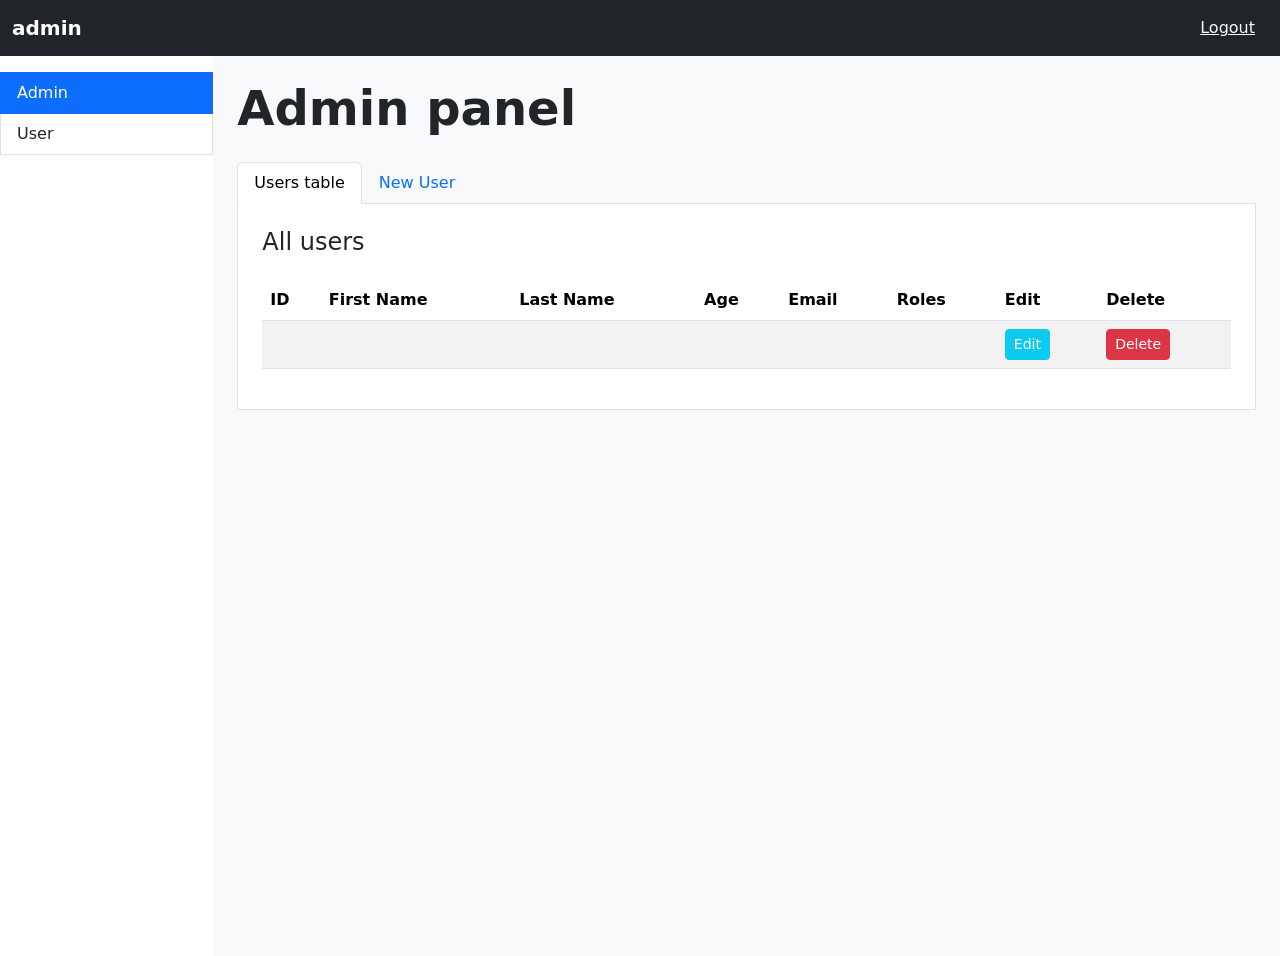
<file: src/main/resources/templates/admin.html>
<!DOCTYPE html>
<html xmlns:th="http://www.thymeleaf.org">
<head>
    <meta charset="UTF-8">
    <title>Admin panel</title>
    <link href="https://cdn.jsdelivr.net/npm/bootstrap@5.3.3/dist/css/bootstrap.min.css" rel="stylesheet">
</head>
<body class="bg-light">

<nav class="navbar navbar-dark bg-dark">
    <div class="container-fluid">
        <span class="navbar-brand">
            <strong th:text="${currentUser.username}">admin</strong>
        </span>

        <form th:action="@{/logout}" method="post">
            <button class="btn btn-link text-light">Logout</button>
        </form>
    </div>
</nav>

<div class="container-fluid">
    <div class="row">

        <div class="col-2 bg-white min-vh-100 p-0">
            <div class="list-group rounded-0 mt-3">
                <a th:href="@{/admin}" class="list-group-item list-group-item-action active">Admin</a>
                <a th:href="@{/user}" class="list-group-item list-group-item-action">User</a>
            </div>
        </div>

        <div class="col-10 p-4">
            <h1 class="mb-4 fw-bold display-5">Admin panel</h1>

            <ul class="nav nav-tabs">
                <li class="nav-item">
                    <button class="nav-link active" data-bs-toggle="tab" data-bs-target="#usersTab" type="button">
                        Users table
                    </button>
                </li>
                <li class="nav-item">
                    <button class="nav-link" data-bs-toggle="tab" data-bs-target="#newUserTab" type="button">
                        New User
                    </button>
                </li>
            </ul>

            <div class="tab-content border border-top-0 bg-white">
                <div class="tab-pane fade show active p-4" id="usersTab">
                    <h4 class="mb-4">All users</h4>

                    <table class="table table-striped align-middle">
                        <thead>
                        <tr>
                            <th>ID</th>
                            <th>First Name</th>
                            <th>Last Name</th>
                            <th>Age</th>
                            <th>Email</th>
                            <th>Roles</th>
                            <th>Edit</th>
                            <th>Delete</th>
                        </tr>
                        </thead>
                        <tbody>
                        <tr th:each="userItem : ${users}">
                            <td th:text="${userItem.id}"></td>
                            <td th:text="${userItem.firstName}"></td>
                            <td th:text="${userItem.lastName}"></td>
                            <td th:text="${userItem.age}"></td>
                            <td th:text="${userItem.username}"></td>
                            <td>
                                <span th:each="role : ${userItem.roles}"
                                      th:text="${role.name} + ' '"></span>
                            </td>
                            <td>
                                <button type="button"
                                        class="btn btn-info btn-sm text-white"
                                        data-bs-toggle="modal"
                                        th:attr="data-bs-target='#editModal__' + ${userItem.id}">
                                    Edit
                                </button>
                            </td>
                            <td>
                                <button type="button"
                                        class="btn btn-danger btn-sm"
                                        data-bs-toggle="modal"
                                        th:attr="data-bs-target='#deleteModal__' + ${userItem.id}">
                                    Delete
                                </button>
                            </td>
                        </tr>
                        </tbody>
                    </table>
                </div>

                <div class="tab-pane fade p-4" id="newUserTab">
                    <h4 class="mb-4">Add new user</h4>

                    <div class="row justify-content-center">
                        <div class="col-md-5">
                            <form th:action="@{/admin}" method="post" th:object="${user}" class="text-center">

                                <div class="mb-3">
                                    <label class="form-label fw-bold">First name</label>
                                    <input type="text" class="form-control" th:field="*{firstName}">
                                </div>

                                <div class="mb-3">
                                    <label class="form-label fw-bold">Last name</label>
                                    <input type="text" class="form-control" th:field="*{lastName}">
                                </div>

                                <div class="mb-3">
                                    <label class="form-label fw-bold">Age</label>
                                    <input type="number" class="form-control" th:field="*{age}">
                                </div>

                                <div class="mb-3">
                                    <label class="form-label fw-bold">Email</label>
                                    <input type="text" class="form-control" th:field="*{username}">
                                </div>

                                <div class="mb-3">
                                    <label class="form-label fw-bold">Password</label>
                                    <input type="password" class="form-control" th:field="*{password}">
                                </div>

                                <div class="mb-3">
                                    <label class="form-label fw-bold">Role</label>
                                    <select class="form-select" name="roles" multiple size="2">
                                        <option th:each="role : ${allRoles}"
                                                th:value="${role.id}"
                                                th:text="${role.name}">
                                        </option>
                                    </select>
                                </div>

                                <button type="submit" class="btn btn-success">Add new user</button>
                            </form>
                        </div>
                    </div>
                </div>
            </div>

            <!-- EDIT MODALS -->
            <div th:each="userItem : ${users}">
                <div class="modal fade" th:id="'editModal__' + ${userItem.id}" tabindex="-1">
                    <div class="modal-dialog">
                        <div class="modal-content">
                            <form th:action="@{/admin/edit}" method="post">
                                <div class="modal-header">
                                    <h5 class="modal-title">Edit user</h5>
                                    <button type="button" class="btn-close" data-bs-dismiss="modal"></button>
                                </div>

                                <div class="modal-body">

                                    <div class="mb-3">
                                        <label class="form-label fw-bold">ID</label>
                                        <input type="text" class="form-control" name="id" th:value="${userItem.id}" readonly>
                                    </div>

                                    <div class="mb-3">
                                        <label class="form-label fw-bold">First Name</label>
                                        <input type="text" class="form-control" name="firstName" th:value="${userItem.firstName}">
                                    </div>

                                    <div class="mb-3">
                                        <label class="form-label fw-bold">Last Name</label>
                                        <input type="text" class="form-control" name="lastName" th:value="${userItem.lastName}">
                                    </div>

                                    <div class="mb-3">
                                        <label class="form-label fw-bold">Age</label>
                                        <input type="number" class="form-control" name="age" th:value="${userItem.age}">
                                    </div>

                                    <div class="mb-3">
                                        <label class="form-label fw-bold">Email</label>
                                        <input type="text" class="form-control" name="username" th:value="${userItem.username}">
                                    </div>

                                    <div class="mb-3">
                                        <label class="form-label fw-bold">Password</label>
                                        <input type="password" class="form-control" name="password" placeholder="New password">
                                    </div>

                                    <div class="mb-3">
                                        <label class="form-label fw-bold">Roles</label>
                                        <select class="form-select" name="roles" multiple size="2">
                                            <option th:each="role : ${allRoles}"
                                                    th:value="${role.id}"
                                                    th:text="${role.name}">
                                            </option>
                                        </select>
                                    </div>

                                </div>

                                <div class="modal-footer">
                                    <button type="button" class="btn btn-secondary" data-bs-dismiss="modal">Close</button>
                                    <button type="submit" class="btn btn-primary">Edit</button>
                                </div>
                            </form>
                        </div>
                    </div>
                </div>
            </div>

            <!-- DELETE MODALS -->
            <div th:each="userItem : ${users}">
                <div class="modal fade" th:id="'deleteModal__' + ${userItem.id}" tabindex="-1">
                    <div class="modal-dialog">
                        <div class="modal-content">
                            <form th:action="@{/admin/delete}" method="post">
                                <div class="modal-header">
                                    <h5 class="modal-title">Delete user</h5>
                                    <button type="button" class="btn-close" data-bs-dismiss="modal"></button>
                                </div>

                                <div class="modal-body">

                                    <div class="mb-3">
                                        <label class="form-label fw-bold">ID</label>
                                        <input type="text" class="form-control" name="id" th:value="${userItem.id}" readonly>
                                    </div>

                                    <div class="mb-3">
                                        <label class="form-label fw-bold">First Name</label>
                                        <input type="text" class="form-control" th:value="${userItem.firstName}" disabled>
                                    </div>

                                    <div class="mb-3">
                                        <label class="form-label fw-bold">Last Name</label>
                                        <input type="text" class="form-control" th:value="${userItem.lastName}" disabled>
                                    </div>

                                    <div class="mb-3">
                                        <label class="form-label fw-bold">Age</label>
                                        <input type="number" class="form-control" th:value="${userItem.age}" disabled>
                                    </div>

                                    <div class="mb-3">
                                        <label class="form-label fw-bold">Email</label>
                                        <input type="text" class="form-control" th:value="${userItem.username}" disabled>
                                    </div>

                                </div>

                                <div class="modal-footer">
                                    <button type="button" class="btn btn-secondary" data-bs-dismiss="modal">Close</button>
                                    <button type="submit" class="btn btn-danger">Delete</button>
                                </div>
                            </form>
                        </div>
                    </div>
                </div>
            </div>

        </div>

    </div>
</div>

<script src="https://cdn.jsdelivr.net/npm/bootstrap@5.3.3/dist/js/bootstrap.bundle.min.js"></script>
</body>
</html>
</file>
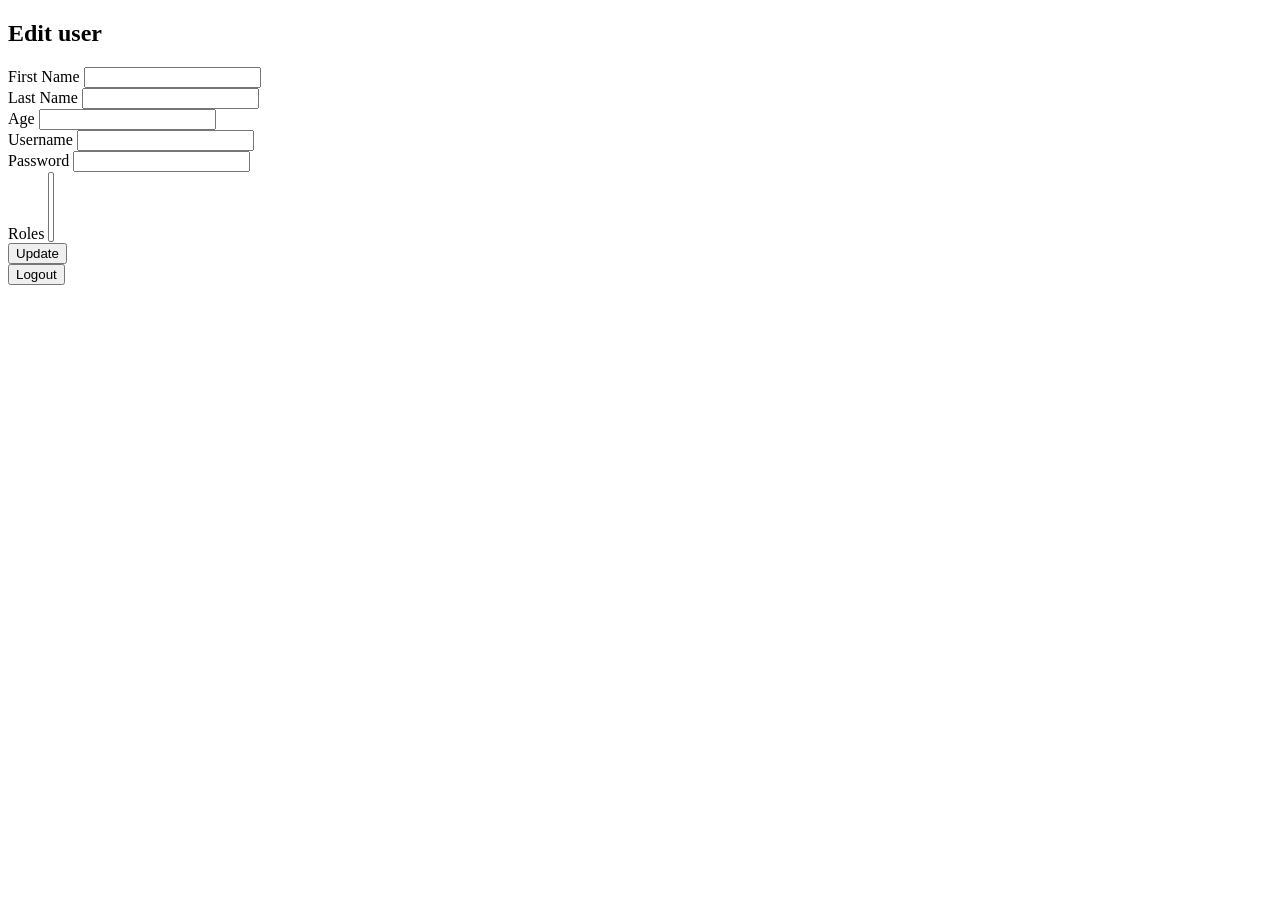
<file: src/main/resources/templates/edit.html>
<!DOCTYPE html>
<html xmlns:th="http://www.thymeleaf.org" lang="en">
<head>
  <meta charset="UTF-8">
  <title>Edit user</title>
  <link rel="stylesheet" th:href="@{/css/style.css}">
</head>
<body>

<h2>Edit user</h2>

<form th:action="@{/admin/edit}" method="post" th:object="${user}">
  <input type="hidden" th:field="*{id}"/>

  <div>
    <label for="firstName">First Name</label>
    <input type="text" th:field="*{firstName}" id="firstName"/>
  </div>

  <div>
    <label for="lastName">Last Name</label>
    <input type="text" th:field="*{lastName}" id="lastName"/>
  </div>

  <div>
    <label for="age">Age</label>
    <input type="number" th:field="*{age}" id="age"/>
  </div>

  <div>
    <label for="username">Username</label>
    <input type="text" th:field="*{username}" id="username"/>
  </div>

  <div>
    <label for="password">Password</label>
    <input type="password" th:field="*{password}" id="password"/>
  </div>

  <div>
    <label for="roles">Roles</label>
    <select th:field="*{roles}" id="roles" multiple>
      <option th:each="role : ${allRoles}"
              th:value="${role.id}"
              th:text="${role.name}">
      </option>
    </select>
  </div>

  <div>
    <button type="submit">Update</button>
  </div>
</form>

<form th:action="@{/logout}" method="post">
  <button type="submit">Logout</button>
</form>

</body>
</html>
</file>
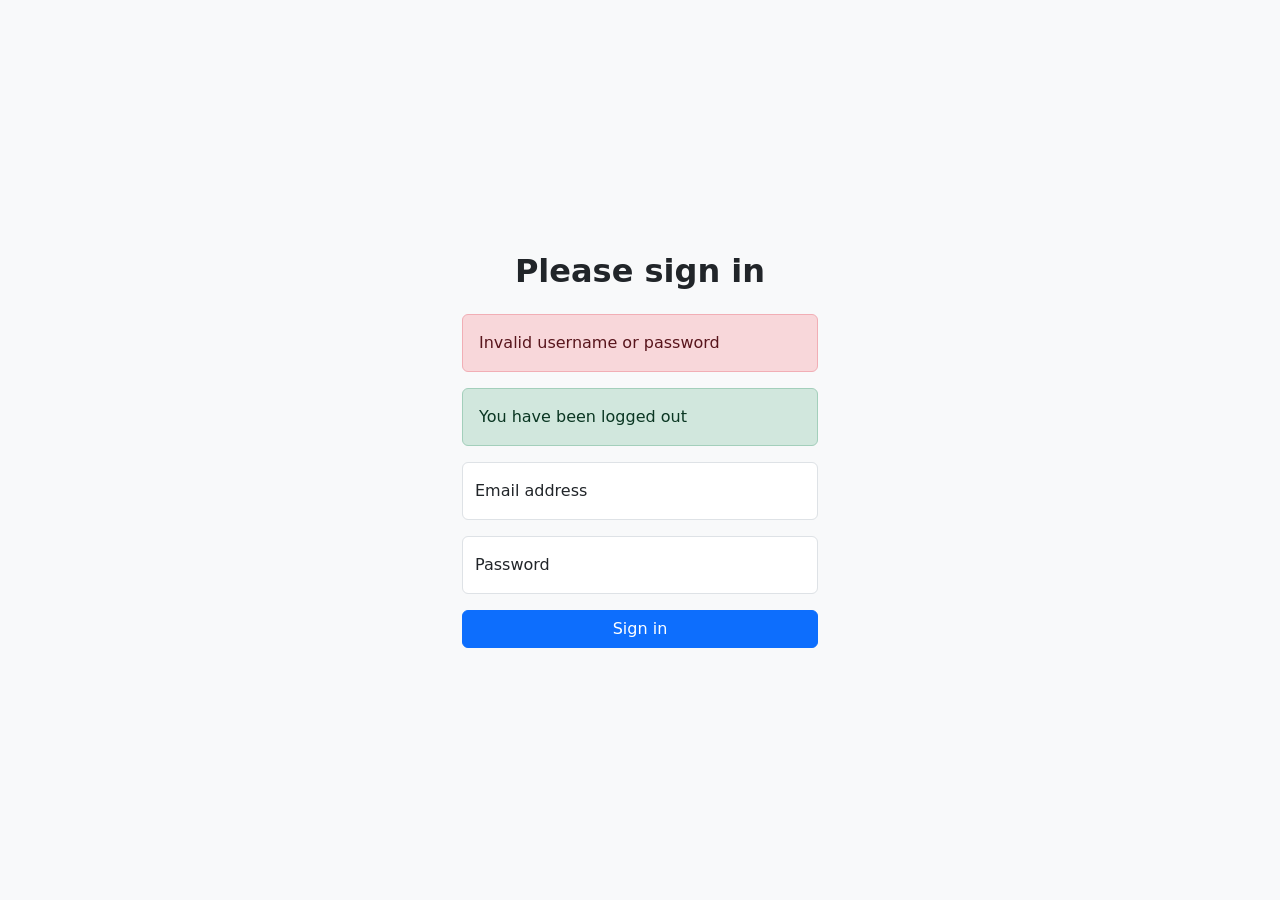
<file: src/main/resources/templates/login.html>
<!DOCTYPE html>
<html xmlns:th="http://www.thymeleaf.org" lang="en">
<head>
    <meta charset="UTF-8">
    <title>Login</title>

    <!-- Bootstrap -->
    <link href="https://cdn.jsdelivr.net/npm/bootstrap@5.3.3/dist/css/bootstrap.min.css" rel="stylesheet">
</head>

<body class="bg-light">

<div class="container">
    <div class="row justify-content-center align-items-center" style="min-height: 100vh;">

        <div class="col-md-4">

            <form th:action="@{/login}" method="post">

                <h2 class="text-center mb-4 fw-bold">Please sign in</h2>

                <!-- ERROR -->
                <div th:if="${param.error}" class="alert alert-danger">
                    Invalid username or password
                </div>

                <!-- LOGOUT -->
                <div th:if="${param.logout}" class="alert alert-success">
                    You have been logged out
                </div>

                <!-- EMAIL -->
                <div class="form-floating mb-3">
                    <input type="text"
                           class="form-control"
                           id="username"
                           name="username"
                           placeholder="Email address">
                    <label for="username">Email address</label>
                </div>

                <!-- PASSWORD -->
                <div class="form-floating mb-3">
                    <input type="password"
                           class="form-control"
                           id="password"
                           name="password"
                           placeholder="Password">
                    <label for="password">Password</label>
                </div>

                <!-- BUTTON -->
                <button class="btn btn-primary w-100" type="submit">
                    Sign in
                </button>

            </form>

        </div>
    </div>
</div>

</body>
</html>
</file>
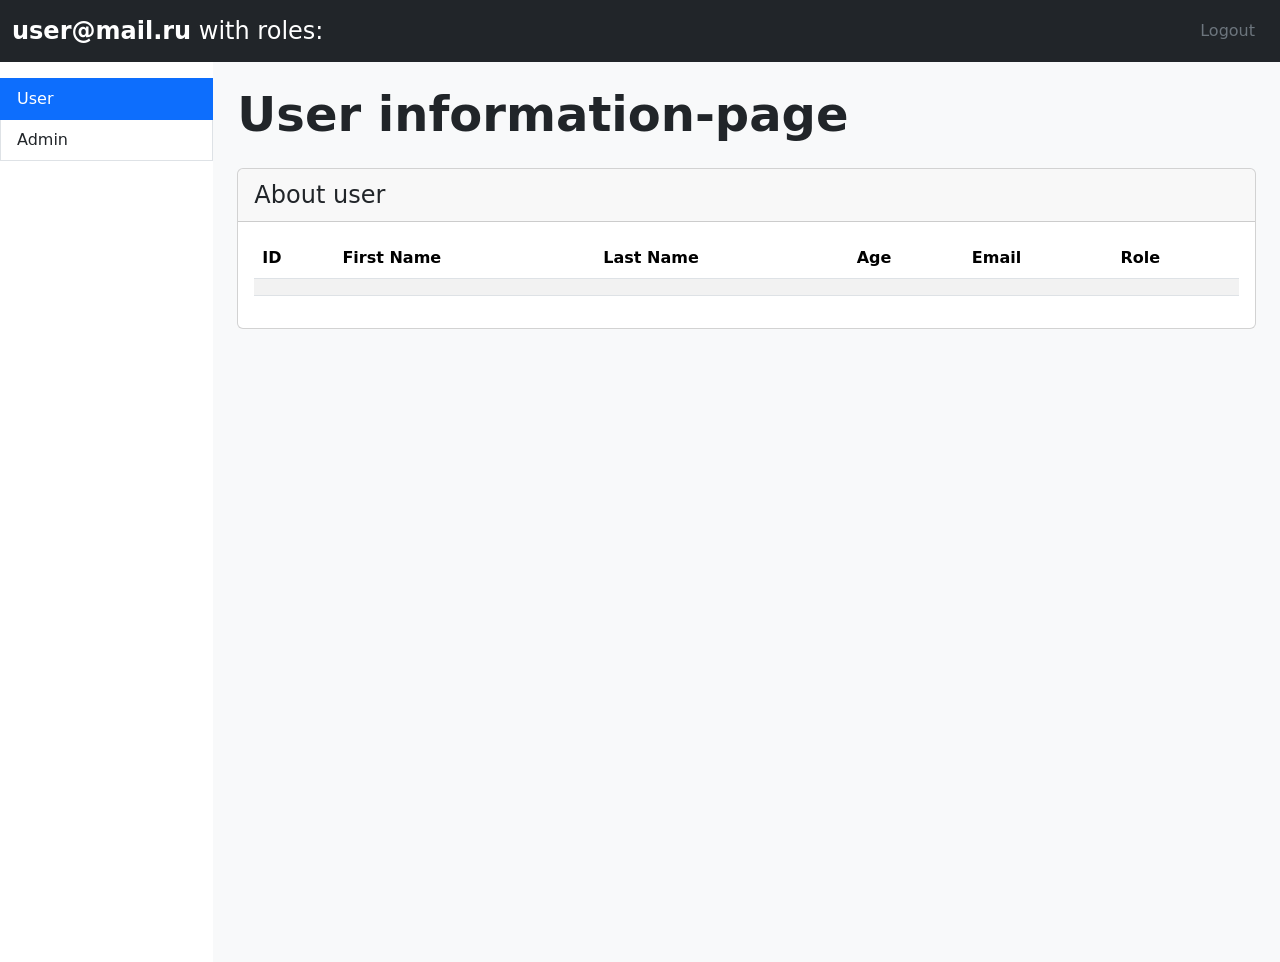
<file: src/main/resources/templates/user.html>
<!DOCTYPE html>
<html xmlns:th="http://www.thymeleaf.org" lang="en">
<head>
    <meta charset="UTF-8">
    <title>User page</title>
    <link href="https://cdn.jsdelivr.net/npm/bootstrap@5.3.3/dist/css/bootstrap.min.css" rel="stylesheet">
</head>
<body class="bg-light">

<nav class="navbar navbar-dark bg-dark">
    <div class="container-fluid">
        <span class="navbar-brand mb-0 fs-4">
            <strong th:text="${user.username}">user@mail.ru</strong>
            with roles:
            <span th:each="role : ${user.roles}"
                  th:text="${#strings.replace(role.name, 'ROLE_', '') + ' '}"></span>
        </span>

        <form th:action="@{/logout}" method="post" class="m-0">
            <button type="submit" class="btn btn-link text-secondary text-decoration-none">Logout</button>
        </form>
    </div>
</nav>

<div class="container-fluid">
    <div class="row">

        <div class="col-2 bg-white min-vh-100 p-0">
            <div class="list-group rounded-0 mt-3">
                <a th:href="@{/user}" class="list-group-item list-group-item-action active">User</a>
                <a th:href="@{/admin}" class="list-group-item list-group-item-action">Admin</a>
            </div>
        </div>

        <div class="col-10 p-4">
            <h1 class="mb-4 fw-bold display-5">User information-page</h1>

            <div class="card">
                <div class="card-header fs-4">About user</div>
                <div class="card-body">
                    <table class="table table-striped align-middle">
                        <thead>
                        <tr>
                            <th>ID</th>
                            <th>First Name</th>
                            <th>Last Name</th>
                            <th>Age</th>
                            <th>Email</th>
                            <th>Role</th>
                        </tr>
                        </thead>
                        <tbody>
                        <tr>
                            <td th:text="${user.id}"></td>
                            <td th:text="${user.firstName}"></td>
                            <td th:text="${user.lastName}"></td>
                            <td th:text="${user.age}"></td>
                            <td th:text="${user.username}"></td>
                            <td>
                                <span th:each="role : ${user.roles}"
                                      th:text="${#strings.replace(role.name, 'ROLE_', '') + ' '}"></span>
                            </td>
                        </tr>
                        </tbody>
                    </table>
                </div>
            </div>
        </div>

    </div>
</div>

</body>
</html>
</file>
